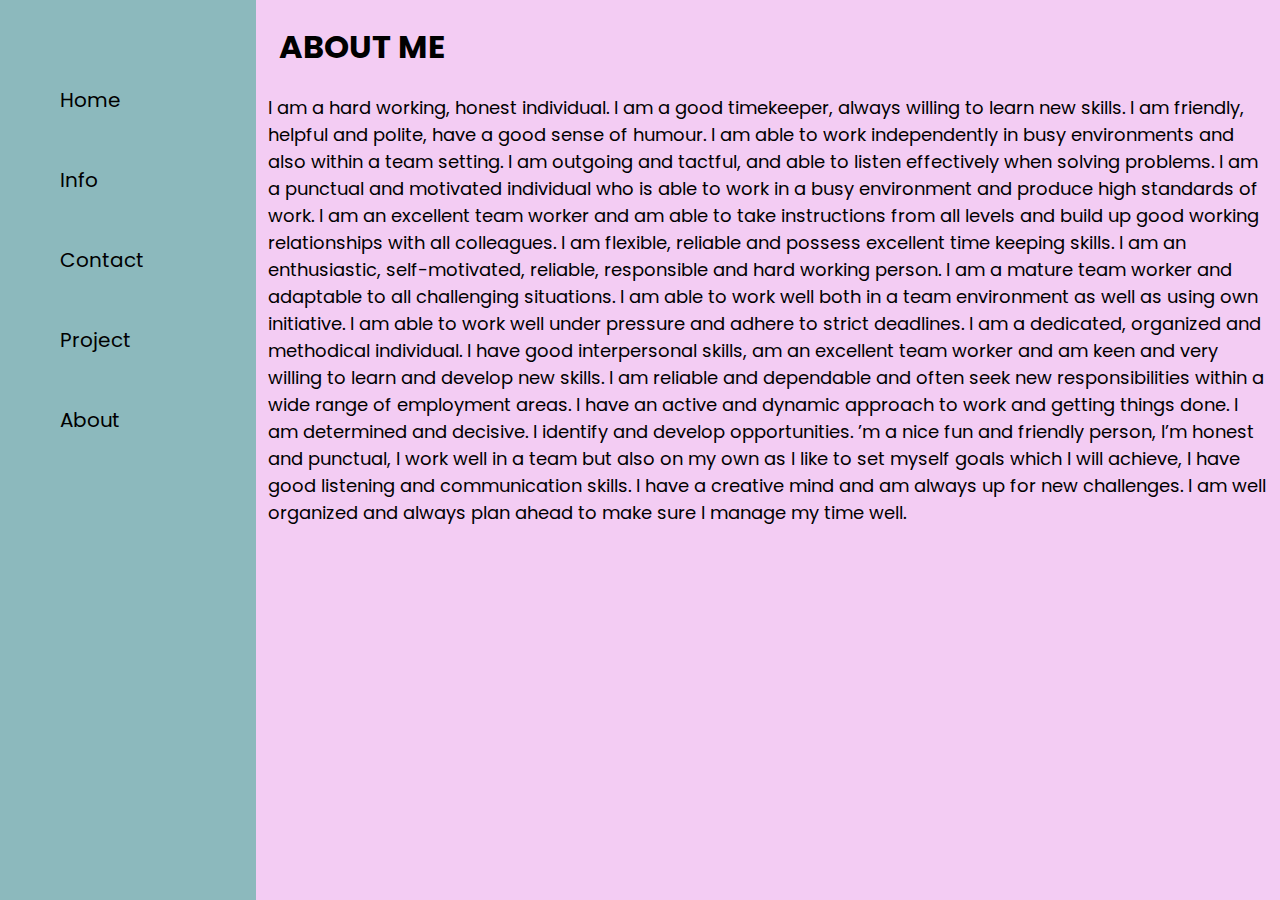
<file: about.html>
<!DOCTYPE html>
<html lang="en">

<head>
    <meta charset="UTF-8">
    <meta name="viewport" content="width=device-width, initial-scale=1.0">
    <title>Portfolio</title>
    <link rel="stylesheet" href="style.css">
    <link href='https://fonts.googleapis.com/css?family=Poppins' rel='stylesheet'>

</head>
<style>
    @media screen and (max-width: 768px) {
            .container {
                flex-direction: column;
            }

            .sidebar, .main {
                width: 100%;
            }

            .blogitem {
                padding: 20px;
            }
        }
</style>
<body>
    <div class="container">
        <div class="sidebar">

            <nav>
                <ul>
                    <li><a href="index.html">Home</a></li>
                    <li><a href="info.html">Info</a></li>
                    <li><a href="contact.html">Contact</a></li>
                    <li><a href="project.html">Project</a></li>
                    <li><a href="about.html">About</a></li>
                </ul>
            </nav>

        </div>
        <div class="main">
            <!-- <div class="infocontainer"> -->
                <div class="intro">

                    <h1>ABOUT ME</h1>
                    <p>I am a hard working, honest individual. I am a good timekeeper, always willing to learn new skills. I am friendly, helpful and polite, have a good sense of humour. I am able to work independently in busy environments and also within a team setting. I am outgoing and tactful, and able to listen effectively when solving problems.

                        I am a punctual and motivated individual who is able to work in a busy environment and produce high standards of work. I am an excellent team worker and am able to take instructions from all levels and build up good working relationships with all colleagues. I am flexible, reliable and possess excellent time keeping skills.
                        
                        I am an enthusiastic, self-motivated, reliable, responsible and hard working person. I am a mature team worker and adaptable to all challenging situations. I am able to work well both in a team environment as well as using own initiative. I am able to work well under pressure and adhere to strict deadlines.
                        
                        I am a dedicated, organized and methodical individual. I have good interpersonal skills, am an excellent team worker and am keen and very willing to learn and develop new skills. I am reliable and dependable and often seek new responsibilities within a wide range of employment areas. I have an active and dynamic approach to work and getting things done. I am determined and decisive. I identify and develop opportunities.
                        ’m a nice fun and friendly person, I’m honest and punctual, I work well in a team but also on my own as I like to set myself goals which I will achieve, I have good listening and communication skills. I have a creative mind and am always up for new challenges. I am well organized and always plan ahead to make sure I manage my time well.
                        </p>
                <!-- <div class="devinfo">
                    <div class="hello">Hello I Am</div>
                    <div class="name">Aastha</div>
                    <div class="about">Front-End Web Developer</div>
                    <div class="moreabout">I am currently living in Bhopal and I am passionate about my work!</div>
                    <br>

                    <div class="buttons">
                        <button>Look at my CV</button>
                        <button>Connect with me</button>
                    </div> 
                </div>-->

                <!-- <div class="devpic">
                    <img src="..." alt="my photo">

                </div> -->

            </div>
        </div>
    </div>
</body>

</html>
</file>
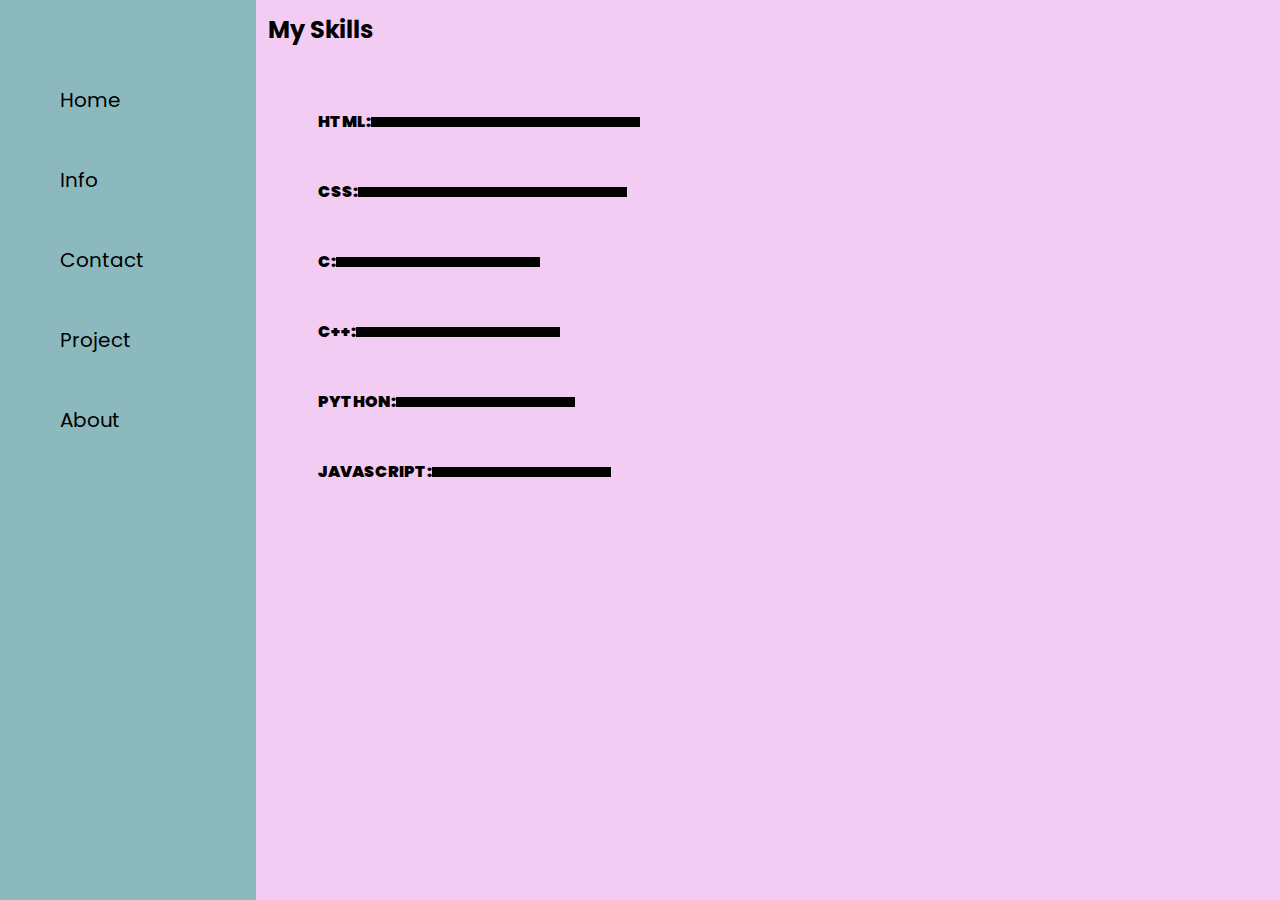
<file: info.html>
<!DOCTYPE html>
<html lang="en">

<head>
    <meta charset="UTF-8">
    <meta name="viewport" content="width=device-width, initial-scale=1.0">
    <title>Portfolio</title>
    <link rel="stylesheet" href="style.css">
    <link href='https://fonts.googleapis.com/css?family=Poppins' rel='stylesheet'>

</head>
<style>

    @media screen and (max-width: 768px) {
                .container {
                    flex-direction: column;
                }
    
                .sidebar, .main {
                    width: 100%;
                }
    
                .blogitem {
                    padding: 20px;
                }
            }
    
    
    </style>

<body>
    <div class="container">
        <div class="sidebar">

            <nav>
                <ul>
                    <li><a href="/">Home</a></li>
                    <li><a href="info.html">Info</a></li>
                    <li><a href="contact.html">Contact</a></li>
                    <li><a href="project.html">Project</a></li>
                    <li><a href="about.html">About</a></li>
                </ul>
            </nav>

        </div>
        <div class="main">
            <div class="intro">

                <!-- <h1>about me</h1>
                <p>Lorem ipsum dolor sit amet consectetur, adipisicing elit. Eum, dolor officia nesciunt eveniet atque,
                    modi fugit pariatur quidem alias aliquam earum dolorem provident delectus, officiis aliquid sunt
                    saepe expedita ipsa.</p> -->

                <h2>My Skills</h2>
                <div class="skillcontainer">
                    <div class="skillitems">HTML: <div class="skill hundered"></div>
                    </div>
                    <div class="skillitems">CSS: <div class="skill hundered"></div>
                    </div>
                    <div class="skillitems">C: <div class="skill fifty"></div>
                    </div>
                    <div class="skillitems">C++: <div class="skill fifty"></div>
                    </div>
                    <div class="skillitems">PYTHON: <div class="skill t5"></div>
                    </div>
                    <div class="skillitems">JAVASCRIPT: <div class="skill t5"></div>
                </div>

                </div>
            </div>
        </div>
    </div>






</body>

</html>
</file>
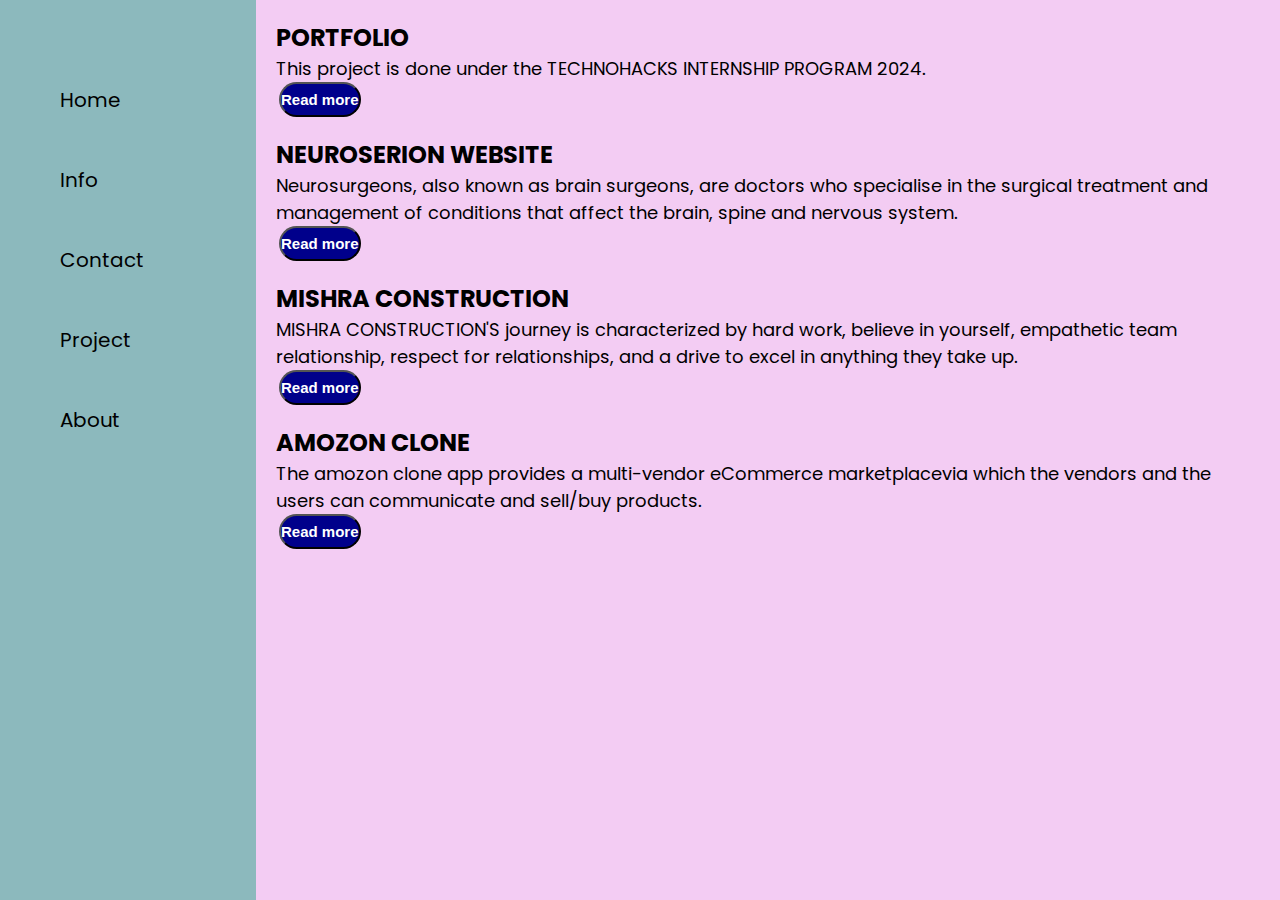
<file: project.html>
<!DOCTYPE html>
<html lang="en">

<head>
    <meta charset="UTF-8">
    <meta name="viewport" content="width=device-width, initial-scale=1.0">
    <title>Portfolio</title>
    <link rel="stylesheet" href="style.css">
    <link href='https://fonts.googleapis.com/css?family=Poppins' rel='stylesheet'>

</head>
<style>

@media screen and (max-width: 768px) {
            .container {
                flex-direction: column;
            }

            .sidebar, .main {
                width: 100%;
            }

            .blogitem {
                padding: 20px;
            }
        }


</style>

<body>
    <div class="container">
        <div class="sidebar">

            <nav>
                <ul>
                    <li><a href="index.html">Home</a></li>
                    <li><a href="info.html">Info</a></li>
                    <li><a href="contact.html">Contact</a></li>
                    <li><a href="project.html">Project</a></li>
                    <li><a href="about.html">About</a></li>
                </ul>
            </nav>

        </div>
        <div class="main">
            <div class="blogcontainer">
            <div class="blogitem">
                <h2>PORTFOLIO</h2>
                <p>
                
This project is done under the TECHNOHACKS INTERNSHIP PROGRAM 2024.

                </p>
                <button class="btn btn-sm">Read more</button>
            </div>

                <!-- <div class="blogitem">
                    <h2>AMOZON CLONE<h2>
                    <p>The Amazon Clone app provides a multi-vendor eCommerce marketplace via which the vendors and the users can communicate and sell/buy products. Users log in to the Amazon clone application and complete the user authentication process. Vendors can upload their products using the app and get approval from the site admin.
                    </p>
                    <button class="btn btn-sm">Read more</button>

                </div> -->
                <div class="blogitem">
                    <h2>NEUROSERION WEBSITE</h2>
                    <p>
                        
Neurosurgeons, also known as brain surgeons, are doctors who specialise in the surgical treatment and management of conditions that affect the brain, spine and nervous system.
                    </p>
                    <button class="btn btn-sm">Read more</button>
                </div>
                <div class="blogitem">
                    <h2>MISHRA CONSTRUCTION</h2>
                    <p>
                        MISHRA CONSTRUCTION'S journey is characterized by hard work, believe in yourself, empathetic team relationship, respect for relationships, and a drive to excel in anything they take up. 
                    </p>
                    <button class="btn btn-sm">Read more</button>

                </div>
                <!-- <div class="blogitem">
                    <h2>FOOD DELIVERY WEBSITE</h2>
                    <p>
                        Power your business with our free restaurant online ordering system & you will never have to worry about fees or commissions.


                    </p>
                    <button class="btn btn-sm">Read more</button>
                </div> -->
                <div class="blogitem">
                    <h2>AMOZON CLONE</h2>
                    <p>
                        The amozon clone app provides a multi-vendor eCommerce marketplacevia which the vendors and the users can communicate and sell/buy products.    


                    </p>
                    <button class="btn btn-sm">Read more</button>
                </div>
                
            </div>
        </div>
    </div>
</body>

</html>
</file>
<file: style.css>
* {
    margin: 0;
    padding: 0;
}

/* this is sidebar part */
.sidebar {
    /* background-color: #211C6A; */
    background-color: #8CB9BD;
    /* width: 10vw; */

    width: 20vw;
    font-family: 'Poppins';
    height: 100vh;
}


.sidebar nav {
    padding: 60px;    
}

.sidebar nav li {
    list-style: none;
    font-size: 20px;
    padding: 25px 0;

}

.sidebar nav li a {
    text-decoration: none;
    color: black;
}

/* this is main section */

.main {
    background-color: #F3CCF3;
    width: 80vw;
    font-family: 'Poppins';
}

.container {
    display: flex;
    height: 100vh;
    margin-left: 0px;
    
}

.infocontainer {

    /* background-color:#FF9BD2; */
    background-color:#E1F0DA;
    height: 58vh;
    width: 80vw;
    margin: 100px auto;
    display: flex;
    justify-content: space-around;
}

.devpic img {
    height: 58vh;
}

.devinfo {
    display: flex;
    justify-content: center;
    flex-direction: column;
    font-family:'Poppins';
}

.hello {
    font-size: 50px;


}

.name {
    font-size: 35px;
    font-weight: bold;
    font-family:'Poppins';

}

.about {
    font-size: 25px;

}

.moreabout {
    font-size: 22px;
    font-family: 'Poppins';
    margin-top: 23px;
}

/* .buttons {
    margin-top: 44px;
} */

/* this is button part */
.buttons button {
    /* padding: 9px 14px; */
    border-radius: 15px;
    color: white;
    background-color: darkblue;
    font-weight: bold;
    font-size: 15px;
    margin: 0 3px;
    cursor: pointer;
    padding: 10px;
    


}

.buttons button:hover {
    color: darkblue;
    background-color: white;

}
.contactform h1 {
    font-family:'Poppins';
    /* text-align: center; */
    padding: 12px 0;

}
.contactform {
    font-family:'Poppins';
    padding: 0 34px;
    padding-top: 144px;
}


.contactform form div {
    padding: 10px 0;
    display: flex;
    flex-direction: column;
    /* border-radius: 5px; */
}
.contactform form div input {
    width: 26vw;
    border-radius: 5px;
    margin: 6px 0 0 0;
    padding: 3px;
} 

#emailHelp {
    font-size: 8px;
    color: midnightblue;
    margin: 0 5px;
}
#form-check{
    flex-direction: row;

}
#form-check input{
    width: 15px;
    margin: 3px 0;
}
/* blog part */
.blogitem {
    margin: 20px;
    font-family:'Poppins';
    
}
h1 {
    font-family:'Poppins';
    margin: 23px;
}
p{
    font-family:'Poppins';
    font-size: 18PX;
}
.intro h2{

    font-family:'Poppins';
    margin: 12px;
}
.intro p{
    font-family:'Poppins' ;
    margin: 12px;
    font-size: 18PX;

}
.skillcontainer{
    padding: 12px;
    margin: 20px;
    
}
.skillitems{
    display: flex;
    align-items: center;
    font-family:'Poppins';
    font-weight: 900;
    padding: 15px;
    margin: 15px;

}
.skill{
    width: 256px;
    height: 6px;
    background-color: red;
    border: 2px solid black;
}
.hundered{
    width: 265px;
    background-color: black;
}
.fifty{
    width: 200px;
    background-color: black;

}
.t5{
    width: 175px;
    background-color: black;
}
.btn {
    /* padding: 9px 14px; */
    border-radius: 20px;
    color: white;
    background-color: darkblue;
    font-weight: bold;
    font-size: 15px;
    margin: 0 3px;
    cursor: pointer;
    height: 35PX;



}

.btn:hover {
    color: darkblue;
    background-color: white;

}
/* for responsive */
</file>
